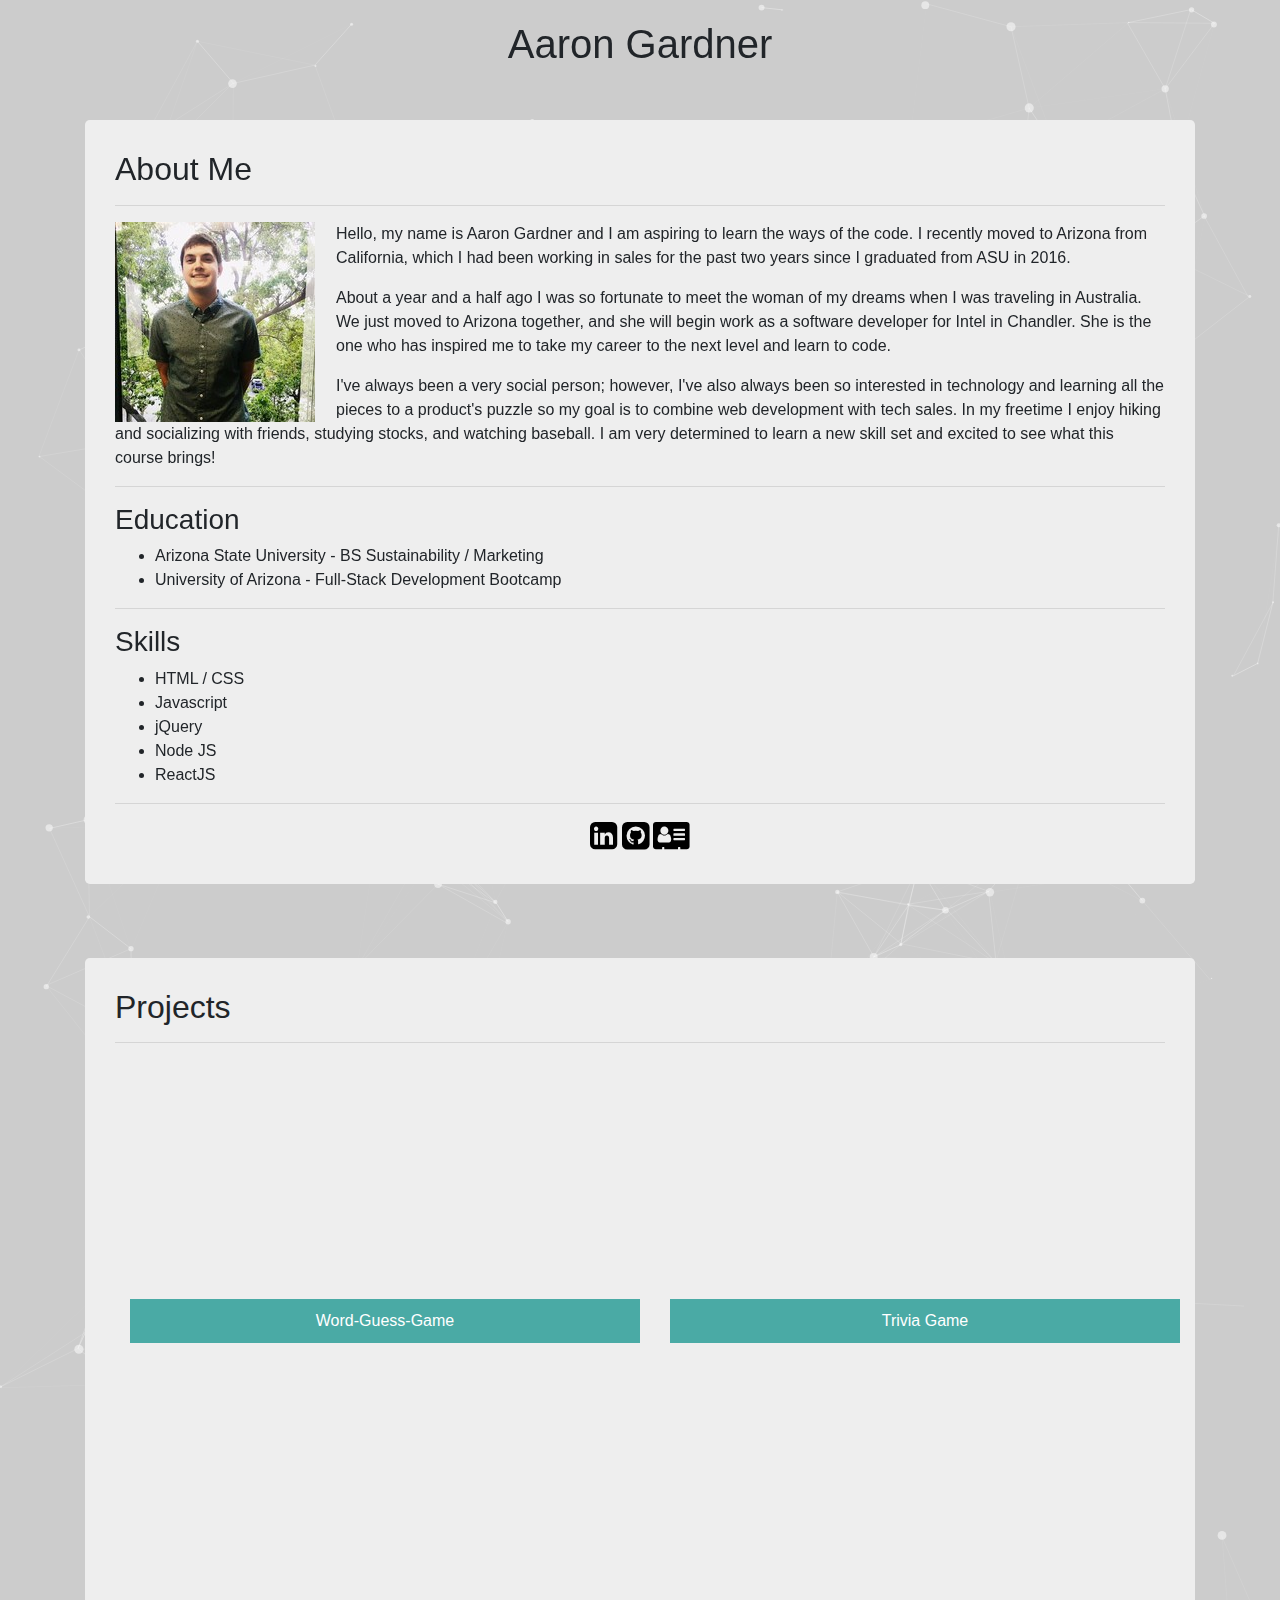
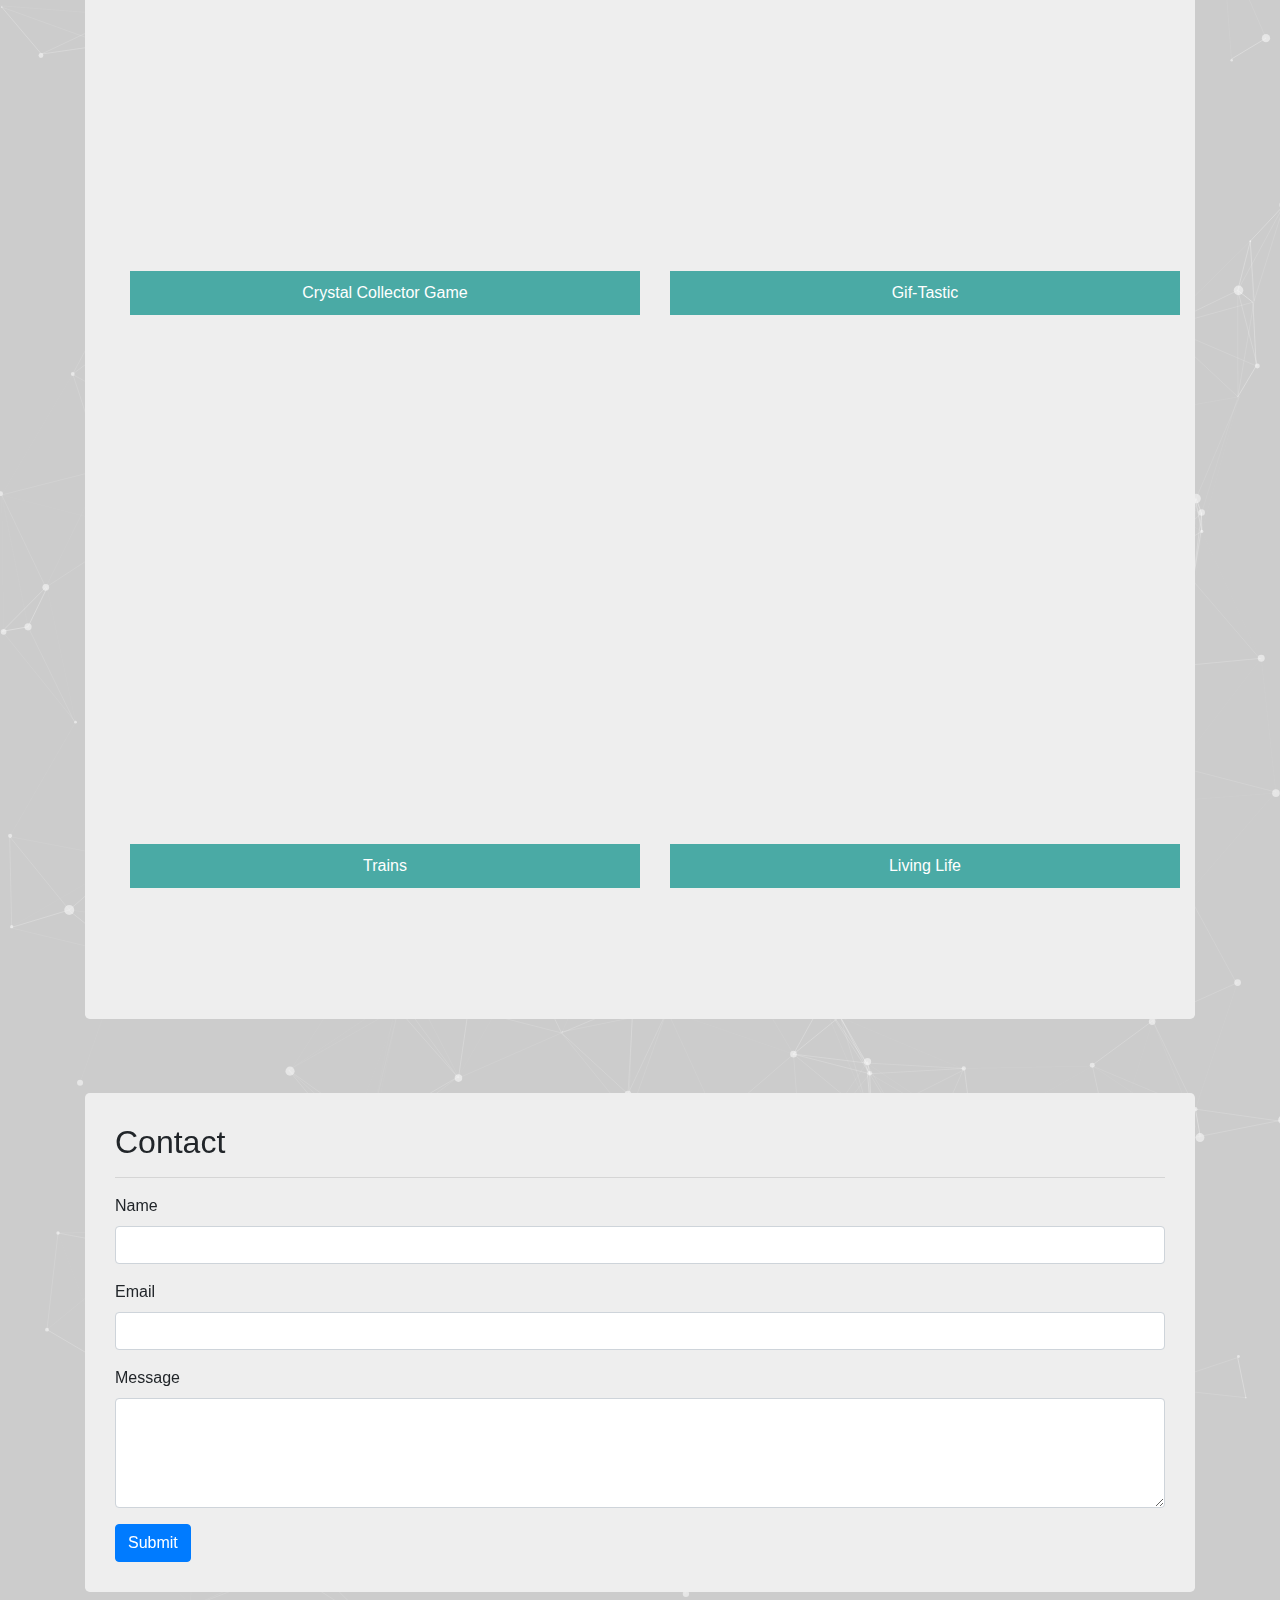
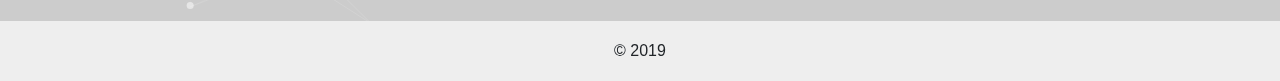
<file: index.html>
<!DOCTYPE html>
<html lang="en">
<head>
    <meta charset="UTF-8">
    <meta name="viewport" content="width=device-width, initial-scale=1.0">
    <meta http-equiv="X-UA-Compatible" content="ie=edge">
    <title>Aaron Gardner</title>
    <link rel="stylesheet" href="https://maxcdn.bootstrapcdn.com/bootstrap/4.0.0/css/bootstrap.min.css" integrity="sha384-Gn5384xqQ1aoWXA+058RXPxPg6fy4IWvTNh0E263XmFcJlSAwiGgFAW/dAiS6JXm" crossorigin="anonymous">
    <link rel="stylesheet" href="assets/font-awesome-4.7.0/css/font-awesome.min.css">
    <link rel="stylesheet" href="assets/css/style.css">
</head>
<body>
  <div id="particles-js"></div>
  <div class="container">
    <div style="padding-top: 20px" align="center">
      <h1>Aaron Gardner</h1>
    </div>
    <div class="jumbotron"><h2>About Me</h2>
        <hr>
        <photo>
          <img src="assets/images/0.jpg">
        </photo>
        <p>Hello, my name is Aaron Gardner and I am aspiring to learn the ways of the code. I recently moved to Arizona from California, which I had been working in sales for the past two years since I graduated from ASU in 2016.</p>
        <p>About a year and a half ago I was so fortunate to meet the woman of my dreams when I was traveling in Australia. We just moved to Arizona together, and she will begin work as a software developer for Intel in Chandler. She is the one who has inspired me to take my career to the next level and learn to code.</p>
        <p>I've always been a very social person; however, I've also always been so interested in technology and learning all the pieces to a product's puzzle so my goal is to combine web development with tech sales. In my freetime I enjoy hiking and socializing with friends, studying stocks, and watching baseball. I am very determined to learn a new skill set and excited to see what this course brings!</p>
        <hr>
        <h3>Education</h3>
        <ul>
          <li>Arizona State University - BS Sustainability / Marketing</li>
          <li>University of Arizona - Full-Stack Development Bootcamp</li>
        </ul>
        <hr>
        <h3>Skills</h3>
        <ul>
          <li>HTML / CSS</li>
          <li>Javascript</li>
          <li>jQuery</li>
          <li>Node JS</li>
          <li>ReactJS</li>
        </ul>
        <hr>
        <div align="center">
            <a href="https://www.linkedin.com/in/aarongardner55/" class="fav"><i class="fa fa-linkedin-square fa-2x" aria-hidden="true"></i></a>
            <a href="https://github.com/amgardn5" class="fav"><i class="fa fa-github-square fa-2x" aria-hidden="true"></i></a>
            <a href="assets/files/cv.pdf" class="fav"><i class="fa fa-address-card fa-2x" aria-hidden="true"></i></a>
        </div>
      </div>

    <div class="jumbotron"><h2>Projects</h2>
      <hr>
      <div class="row">
        <div class="col">
          <project style="background: url(http://www2.20q.net/hang/hangwons.gif);">
              <div id="ptitle">
                <a href="https://amgardn5.github.io/Word-Guess-Game/">Word-Guess-Game</a>
              </div>
          </project>
          <project style="background: url(https://media.giphy.com/media/E5YMwoxoAAU36/giphy.gif);">
              <div id="ptitle">
                <a href="https://amgardn5.github.io/unit-4-game/">Crystal Collector Game</a>
              </div>
          </project>
          <project style="background: url(https://media3.giphy.com/media/l0HU9ozJc6tyg6UGA/giphy.gif);">
            <div id="ptitle">
              <a href="https://amgardn5.github.io/Firebase/">Trains</a>
            </div>
          </project>
          <project style="background: url(https://media0.giphy.com/media/v61IRvPfyIyhW/giphy.gif);">
            <div id="ptitle">
              <a href="https://github.com/amgardn5/Burger">Burger</a>
            </div>
          </project>
          <project style="background: url(https://media3.giphy.com/media/pfPA6Bp9EhLji/giphy.gif);">
            <div id="ptitle">
              <a href="https://github.com/amgardn5/Burger">News That's Fit to Scrape</a>
            </div>
          </project>
        </div>
        <div class="col">
          <project style="background: url(https://media1.tenor.com/images/0cec2ad55884b01985b7f8ff7f7d385a/tenor.gif?itemid=9621152);">
            <div id="ptitle">
              <a href="https://amgardn5.github.io/TriviaGame/">Trivia Game</a>
            </div>  
          </project>
          <project style="background: url(https://buffer.com/library/wp-content/uploads/2016/06/giphy.gif);">
              <div id="ptitle">
                <a href="https://amgardn5.github.io/gifTastic/">Gif-Tastic</a>
              </div>
          </project>
          <project style="background: url(https://2.bp.blogspot.com/-I2H5HxAn1tY/VxXCyD58IHI/AAAAAAAAA9g/4BCFYcadooAjvoBpP6UK6nW-JQ05nFyUwCLcB/s1600/GoogleMaps.gif);">
            <div id="ptitle">
              <a href="https://magic-mayo.github.io/Phat-Magenta/">Living Life</a>
            </div>
          </project>
          <project style="background: url(https://media.giphy.com/media/t7uuMKNJt5okQJ7xJq/giphy.gif);">
            <div id="ptitle">
              <a href="https://github.com/amgardn5/A-Curving-Bedtime-Silencer">Free-Lance-></a>
            </div>
          </project>
          <project style="background: url(https://thumbs.gfycat.com/SimilarTenderBichonfrise-size_restricted.gif);">
            <div id="ptitle">
              <a href="https://github.com/amgardn5/Clicky-Game">Clicky Game</a>
            </div>
          </project>
        </div> 
      </div>
    </div>

    <div class="jumbotron"><h2>Contact</h2>
      <hr>
      <form>
        <div class="form-group">
          <label for="name">Name</label>
          <input type="text" name="main" class="form-control">
        </div>
        <div class="form-group">
          <label for="email">Email</label>
          <input type="email" name="email" class="form-control">
        </div>
        <div class="form-group">
          <label for="message">Message</label>
          <textarea name="message" rows="4" cols="80" class="form-control"></textarea>
        </div>
        <button type="submit" class="btn btn-primary">Submit</button>
      </form>
    </div>
  </div>
  <footer class="footer">
      <div class="container">&copy 2019</div>
  </footer>
</body>
<script src="assets/particles-js/particles.js"></script>
<script src="assets/particles-js/app.js"></script>
<script src="https://code.jquery.com/jquery-3.2.1.slim.min.js" integrity="sha384-KJ3o2DKtIkvYIK3UENzmM7KCkRr/rE9/Qpg6aAZGJwFDMVNA/GpGFF93hXpG5KkN" crossorigin="anonymous"></script>
<script src="https://cdnjs.cloudflare.com/ajax/libs/popper.js/1.12.9/umd/popper.min.js" integrity="sha384-ApNbgh9B+Y1QKtv3Rn7W3mgPxhU9K/ScQsAP7hUibX39j7fakFPskvXusvfa0b4Q" crossorigin="anonymous"></script>
<script src="https://maxcdn.bootstrapcdn.com/bootstrap/4.0.0/js/bootstrap.min.js" integrity="sha384-JZR6Spejh4U02d8jOt6vLEHfe/JQGiRRSQQxSfFWpi1MquVdAyjUar5+76PVCmYl" crossorigin="anonymous"></script>
</html>
</file>
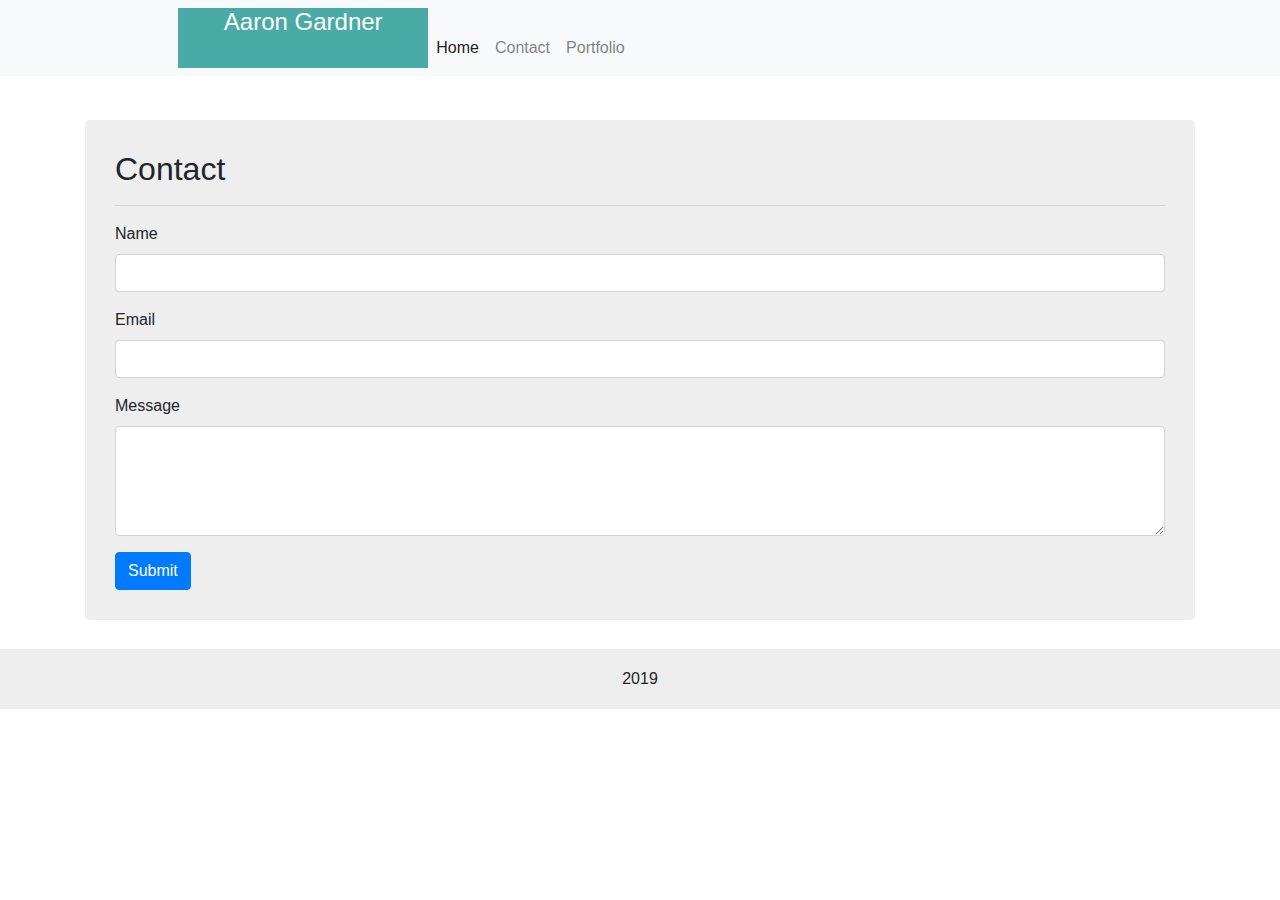
<file: contact.html>
<!DOCTYPE html>
<html lang="en">
<head>
    <meta charset="UTF-8">
    <meta name="viewport" content="width=device-width, initial-scale=1.0">
    <meta http-equiv="X-UA-Compatible" content="ie=edge">
    <title>Aaron Gardner</title>
    <link rel="stylesheet" href="https://maxcdn.bootstrapcdn.com/bootstrap/4.0.0/css/bootstrap.min.css" integrity="sha384-Gn5384xqQ1aoWXA+058RXPxPg6fy4IWvTNh0E263XmFcJlSAwiGgFAW/dAiS6JXm" crossorigin="anonymous">
    <link rel="stylesheet" href="assets/css/style.css">
</head>
<body>
  <header>
    <nav class="navbar navbar-expand-lg navbar-light bg-light">
        <aside>
        <h4>Aaron Gardner</h4>
      </aside>
      <div id="right">
        <button class="navbar-toggler" type="button" data-toggle="collapse" data-target="#navbarNavAltMarkup" aria-controls="navbarNavAltMarkup" aria-expanded="false" aria-label="Toggle navigation">
          <span class="navbar-toggler-icon"></span>
        </button>
        <div class="collapse navbar-collapse" id="navbarNavAltMarkup">
          <div class="navbar-nav">
            <a class="nav-item nav-link active" href="index.html">Home <span class="sr-only">(current)</span></a>
            <a class="nav-item nav-link" href="contact.html">Contact</a>
            <a class="nav-item nav-link" href="portfolio.html">Portfolio</a>
          </div>
        </div>
      </div>
    </nav>
  </header>
    <main class="container">
      <div class="jumbotron"><h2>Contact</h2>
      <hr>
        <form>
          <div class="form-group">
              <label for="name">Name</label>
              <input type="text" name="main" class="form-control">
          </div>
          <div class="form-group">
                  <label for="email">Email</label>
                  <input type="email" name="email" class="form-control">
              </div>
              <div class="form-group">
                      <label for="message">Message</label>
                      <textarea name="message" rows="4" cols="80" class="form-control"></textarea>
                  </div>
                  <button type="submit" class="btn btn-primary">Submit</button>
      </form>
      </div>
    </main>
    <footer class="footer">
        <div class="container">2019</div>
    </footer>
</body>
</html>
</file>
<file: assets/css/style.css>
html{
    position: relative;
    min-height: 100%;
}

aside {
    float: left;
    width: 250px;
    margin-left: 13%;
    height: 60px;
    background: #4aaaa5;
    color: #fff;
    text-align: center;
}

a {
    color: white;
}
.fav {
    font-family: Arial, Helvetica, sans-serif; 
    color: black;
}

#right {
    float: right;
    margin-top: 20px;
}

photo {
    float: left;
    width: 200px;
    height: 200px;
    background: transparent;
    padding-right: 50px;
    margin-right: 2%;
}

project {
    width: 100%;
    height: 35%;
    background: #ccc;
    overflow: auto;
    margin: auto;
    display: inline-block;
    clear: both;
    margin: 15px;
}

#ptitle {
    text-align: center;
    color: #fff;
    background: #4aaaa5;
    overflow: auto;
    padding-top: 10px;
    padding-bottom: 10px;
    margin-top: 225px;
    width: 100%;
    z-index: 5;
}
.footer { 
    position: absolute;
    width: 100%;
    height: 60px;
    line-height: 60px;
    background-color: #eee;
    text-align: center;
}
.navbar {
    background: #fff;
    clear: both;
    overflow: auto;
}
.jumbotron {
    margin-top: 4%;
    background: #eee;
    width: 100%;
    overflow: auto;
    padding: 30px;
    display: inline-block;
    text-align: left;
    margin-bottom: 2%;
}

#particles-js{
    width: 100%;
    height: 100%;
    background-color: #ccc;
    position: absolute;
    z-index: -8;
  }

  .container {
    position: relative;
    z-index: 1;
  }
</file>
